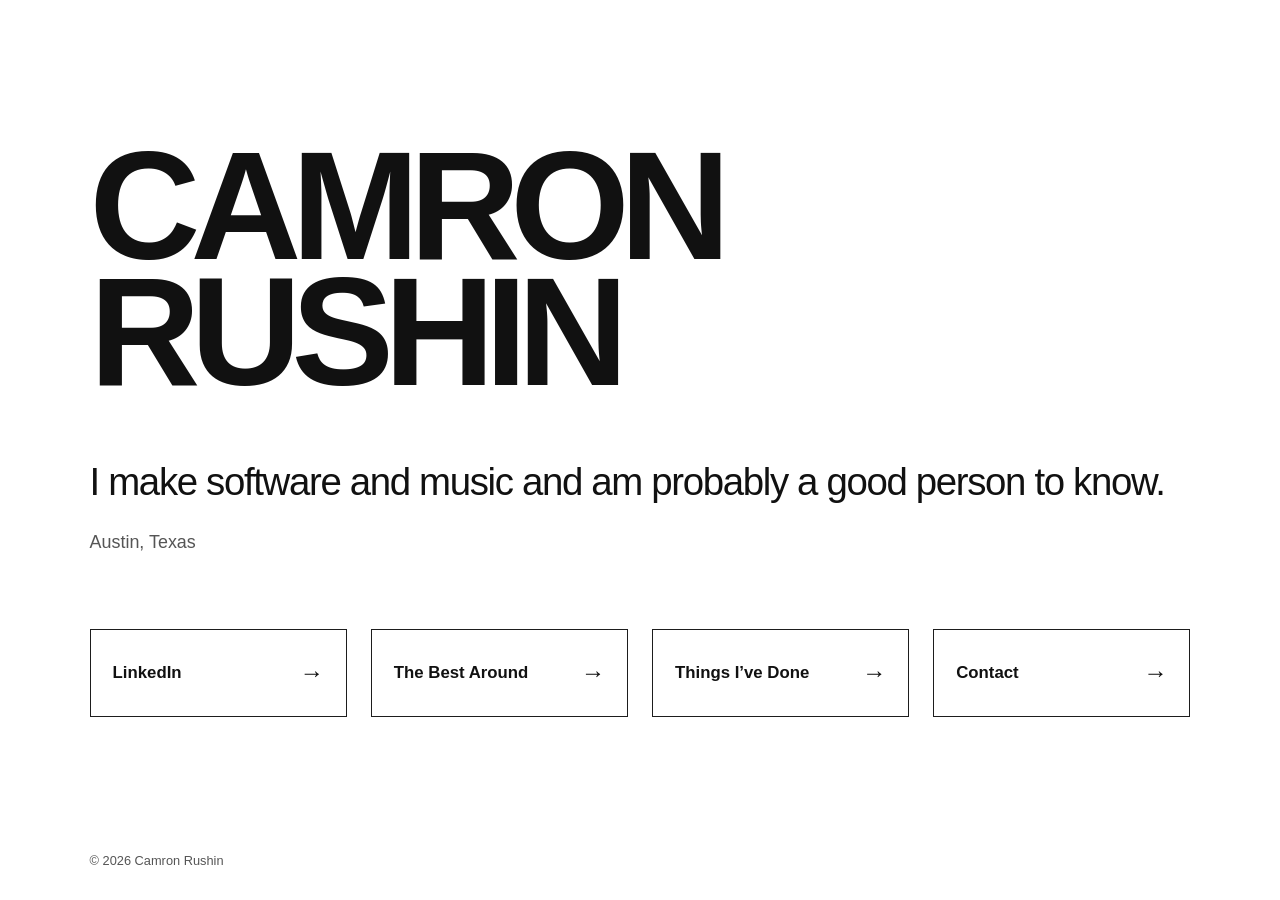
<file: index.html>
<!DOCTYPE html>
<html lang="en">
<head>
  <meta charset="UTF-8">
  <meta name="viewport" content="width=device-width, initial-scale=1.0">

  <title>Camron Rushin</title>
  <meta
    name="description"
    content="Camron Rushin. I make software and music."
  >

  <link rel="stylesheet" href="style.css">
  <link rel="icon" type="image/png" sizes="32x32" href="favicon.png">
  <link rel="apple-touch-icon" href="favicon.png">
</head>

<body>
  <main class="page">
    <section class="hero">

      <h1 class="name">
        <span>Camron</span>
        <span>Rushin</span>
      </h1>

      <div class="intro">
        <p class="tagline">I make software and music and am probably a good person to know. </p>
        <p class="location">Austin, Texas</p>
      </div>

      <nav class="links" aria-label="Primary navigation">

        <a
          class="link-card"
          href="https://www.linkedin.com/in/camronrushin/"
          target="_blank"
          rel="noopener noreferrer"
        >
          <span>LinkedIn</span>
          <span class="arrow" aria-hidden="true">→</span>
        </a>

        <a
          class="link-card"
          href="https://www.the-best-around.com/"
          target="_blank"
          rel="noopener noreferrer"
        >
          <span>The Best Around</span>
          <span class="arrow" aria-hidden="true">→</span>
        </a>

        <a class="link-card" href="things.html">
          <span>Things I’ve Done</span>
          <span class="arrow" aria-hidden="true">→</span>
        </a>

        <a class="link-card" href="mailto:camron.rushin@gmail.com">
          <span>Contact</span>
          <span class="arrow" aria-hidden="true">→</span>
        </a>

      </nav>

    </section>

    <footer class="footer">
      <p>© <span id="year"></span> Camron Rushin</p>
    </footer>
  </main>

  <script>
    document.getElementById("year").textContent =
      new Date().getFullYear();
  </script>
</body>
</html>
</file>
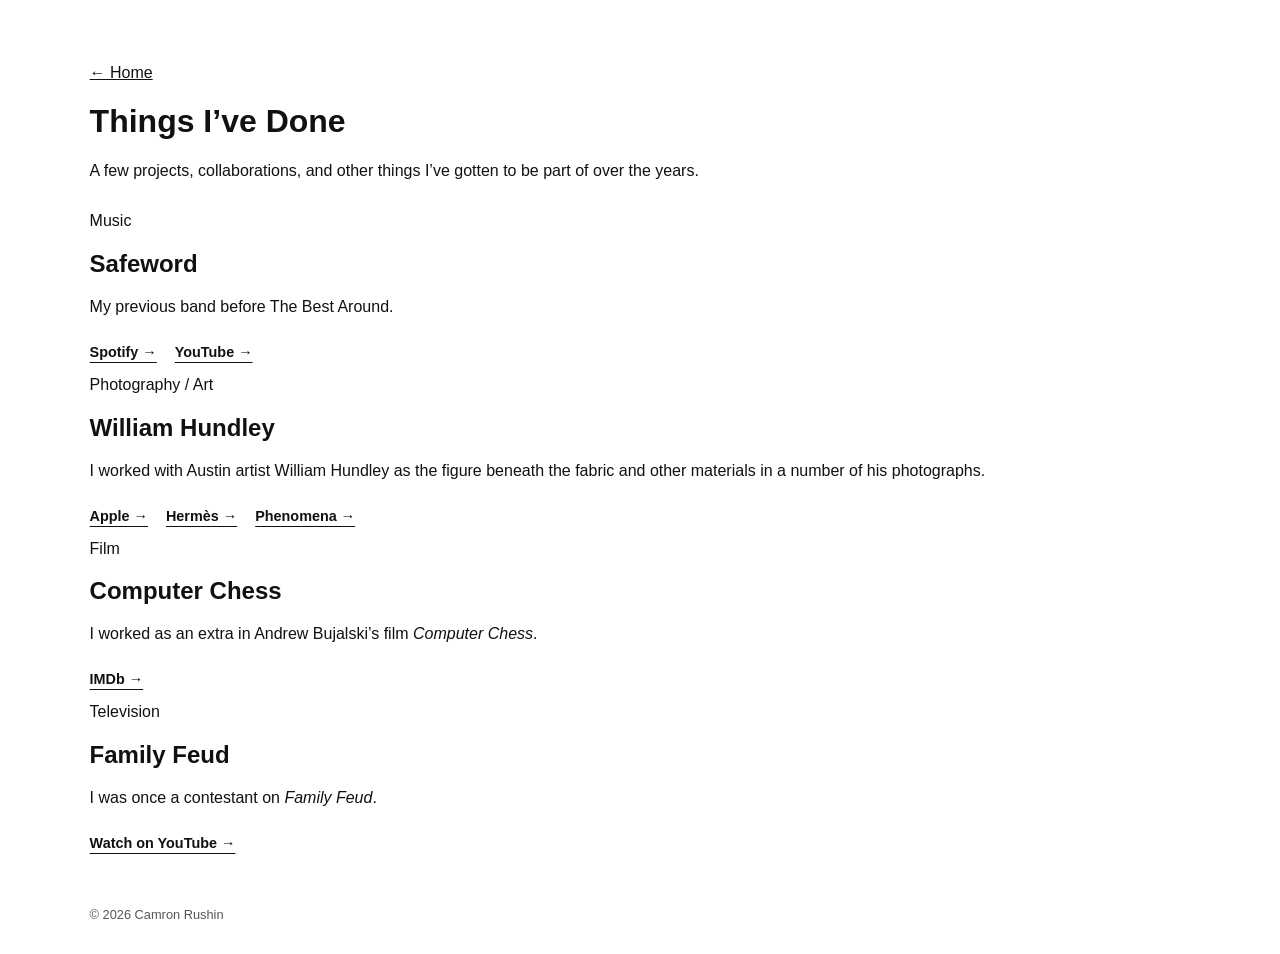
<file: things.html>
<!DOCTYPE html>
<html lang="en">
<head>
  <meta charset="UTF-8">
  <meta name="viewport" content="width=device-width, initial-scale=1.0">

  <title>Things I've Done — Camron Rushin</title>
  <meta
    name="description"
    content="A few projects, collaborations, and unusual things Camron Rushin has been part of."
  >

  <link rel="stylesheet" href="style.css">
  <link rel="icon" type="image/png" sizes="32x32" href="favicon.png">
  <link rel="apple-touch-icon" href="favicon.png">
</head>

<body>
  <main class="page">

    <header class="things-header">
      <a class="back-link" href="index.html">← Home</a>

      <h1 class="things-title">
        Things I’ve Done
      </h1>

      <p class="things-intro">
        A few projects, collaborations, and other things I’ve gotten to be part of over the years.
      </p>
    </header>

    <section class="things-grid">

      <article class="thing">
        <p class="thing-type">Music</p>

        <h2>Safeword</h2>

        <p>
          My previous band before The Best Around.
        </p>

        <div class="thing-links">
          <a
            href="https://open.spotify.com/artist/7ch6ftJ8K0jXrDK93wnSRD?si=j2NA8soQROeM-rizD2Ffqg"
            target="_blank"
            rel="noopener noreferrer"
          >
            Spotify →
          </a>

          <a
            href="https://www.youtube.com/@SafewordATX/videos"
            target="_blank"
            rel="noopener noreferrer"
          >
            YouTube →
          </a>
        </div>
      </article>

      <article class="thing">
        <p class="thing-type">Photography / Art</p>

        <h2>William Hundley</h2>

        <p>
          I worked with Austin artist William Hundley as the figure beneath the fabric
          and other materials in a number of his photographs.
        </p>

        <div class="thing-links">
          <a
            href="https://www.williamhundley.com/apple"
            target="_blank"
            rel="noopener noreferrer"
          >
            Apple →
          </a>

          <a
            href="https://www.williamhundley.com/hermes"
            target="_blank"
            rel="noopener noreferrer"
          >
            Hermès →
          </a>

          <a
            href="https://www.williamhundley.com/phenomena"
            target="_blank"
            rel="noopener noreferrer"
          >
            Phenomena →
          </a>
        </div>
      </article>

      <article class="thing">
        <p class="thing-type">Film</p>

        <h2>Computer Chess</h2>

        <p>
          I worked as an extra in Andrew Bujalski’s film <em>Computer Chess</em>.
        </p>

        <div class="thing-links">
          <a
            href="https://www.imdb.com/title/tt2007360/"
            target="_blank"
            rel="noopener noreferrer"
          >
            IMDb →
          </a>
        </div>
      </article>

      <article class="thing">
        <p class="thing-type">Television</p>

        <h2>Family Feud</h2>

        <p>
          I was once a contestant on <em>Family Feud</em>.
        </p>

        <div class="thing-links">
          <a
            href="https://www.youtube.com/watch?v=sopP8iHavss"
            target="_blank"
            rel="noopener noreferrer"
          >
            Watch on YouTube →
          </a>
        </div>
      </article>

    </section>

    <footer class="footer">
      <p>© <span id="year"></span> Camron Rushin</p>
    </footer>

  </main>

  <script>
    document.getElementById("year").textContent =
      new Date().getFullYear();
  </script>
</body>
</html>
</file>
<file: style.css>
:root {
  --background: #ffffff;
  --text: #111111;
  --muted: #555555;
  --border: #1d1d1d;
  --hover-background: #111111;
  --hover-text: #ffffff;
}

* {
  box-sizing: border-box;
}

html {
  font-size: 16px;
}

body {
  margin: 0;
  min-height: 100vh;

  background: var(--background);
  color: var(--text);

  font-family:
    Helvetica Neue,
    Helvetica,
    Arial,
    sans-serif;

  -webkit-font-smoothing: antialiased;
  text-rendering: optimizeLegibility;
}

a {
  color: inherit;
}

.page {
  min-height: 100vh;
  width: 100%;

  padding:
    clamp(32px, 5vw, 72px)
    clamp(24px, 7vw, 110px)
    32px;

  display: flex;
  flex-direction: column;
}

.hero {
  width: 100%;
  flex: 1;

  display: flex;
  flex-direction: column;
  justify-content: center;
}

.name {
  margin: 0;

  font-size: clamp(5rem, 12vw, 11rem);
  font-weight: 800;
  line-height: 0.82;
  letter-spacing: -0.065em;
  text-transform: uppercase;
}

.name span {
  display: block;
}

.intro {
  margin-top: clamp(40px, 5vw, 72px);
}

.tagline {
  margin: 0;

  font-size: clamp(1.7rem, 3vw, 3rem);
  font-weight: 400;
  letter-spacing: -0.035em;
}

.location {
  margin: 28px 0 0;

  color: var(--muted);
  font-size: clamp(1rem, 1.4vw, 1.25rem);
}

.links {
  margin-top: clamp(48px, 6vw, 82px);

  display: grid;
  grid-template-columns: repeat(4, 1fr);
  gap: 24px;
}

.link-card {
  min-height: 88px;
  padding: 24px 22px;

  border: 1.5px solid var(--border);

  display: flex;
  align-items: center;
  justify-content: space-between;
  gap: 20px;

  text-decoration: none;

  font-size: 1.05rem;
  font-weight: 600;

  transition:
    background-color 180ms ease,
    color 180ms ease,
    transform 180ms ease;
}

.link-card:hover,
.link-card:focus-visible {
  background: var(--hover-background);
  color: var(--hover-text);
  transform: translateY(-3px);
}

.link-card:focus-visible {
  outline: 3px solid #999999;
  outline-offset: 4px;
}

.arrow {
  font-size: 1.5rem;
  font-weight: 400;

  transition: transform 180ms ease;
}

.link-card:hover .arrow,
.link-card:focus-visible .arrow {
  transform: translateX(5px);
}

.footer {
  margin-top: 56px;

  color: var(--muted);
  font-size: 0.8rem;
}

.footer p {
  margin: 0;
}

/* Tablet */

@media (max-width: 900px) {
  .links {
    grid-template-columns: repeat(2, 1fr);
  }
}

/* Mobile */

@media (max-width: 600px) {
  .page {
    padding:
      28px
      20px
      24px;
  }

  .hero {
    justify-content: flex-start;
    padding-top: 10vh;
  }

  .name {
    font-size: clamp(4rem, 20vw, 7rem);
    line-height: 0.85;
  }

  .intro {
    margin-top: 38px;
  }

  .tagline {
    font-size: 1.8rem;
    line-height: 1.05;
  }

  .location {
    margin-top: 22px;
  }

  .links {
    margin-top: 48px;
    grid-template-columns: 1fr;
    gap: 14px;
  }

  .link-card {
    min-height: 72px;
  }

  .footer {
    margin-top: 42px;
  }
}

.thing-links {
  margin-top: 28px;

  display: flex;
  flex-wrap: wrap;
  gap: 18px;
}

.thing-links a {
  color: inherit;

  font-size: 0.9rem;
  font-weight: 700;
  text-decoration: underline;
  text-underline-offset: 5px;
  text-decoration-thickness: 1px;

  transition: opacity 180ms ease;
}

.thing-links a:hover,
.thing-links a:focus-visible {
  opacity: 0.55;
}

/* 404 */

.error-page {
  min-height: 80vh;

  display: flex;
  flex-direction: column;
  justify-content: center;
}

.error-code {
  margin: 0 0 24px;

  font-size: clamp(6rem, 18vw, 16rem);
  font-weight: 800;
  line-height: 0.8;
  letter-spacing: -0.07em;
}

.error-title {
  margin: 0;

  font-size: clamp(2.5rem, 5vw, 5rem);
  font-weight: 700;
  letter-spacing: -0.04em;
}

.error-copy {
  max-width: 600px;
  margin: 28px 0 0;

  color: var(--muted);
  font-size: 1.2rem;
  line-height: 1.5;
}

.error-link {
  display: inline-block;
  width: fit-content;
  margin-top: 42px;
  padding: 18px 22px;

  border: 1.5px solid var(--border);

  color: var(--text);
  text-decoration: none;
  font-weight: 600;

  transition:
    background-color 180ms ease,
    color 180ms ease,
    transform 180ms ease;
}

.error-link:hover,
.error-link:focus-visible {
  background: var(--text);
  color: var(--background);
  transform: translateY(-3px);
}

/* 404 page */

.error-layout {
  flex: 1;

  min-height: calc(100vh - 120px);

  display: grid;
  grid-template-columns: minmax(0, 1fr) minmax(300px, 0.8fr);
  align-items: center;
  gap: clamp(40px, 7vw, 100px);
}

.error-content {
  max-width: 760px;
}

.error-code {
  margin: 0;

  font-size: clamp(7rem, 12vw, 11rem);
  font-weight: 800;
  line-height: 0.8;
  letter-spacing: -0.07em;
}

.error-heading {
  max-width: 680px;
  margin: 48px 0 0;

  font-size: clamp(2.6rem, 4vw, 4.4rem);
  font-weight: 800;
  line-height: 0.96;
  letter-spacing: -0.055em;
}

.error-message {
  max-width: 560px;
  margin: 28px 0 0;

  color: var(--muted);

  font-size: clamp(1rem, 1.25vw, 1.2rem);
  line-height: 1.5;
}

.error-home {
  width: fit-content;
  min-width: 200px;

  margin-top: 34px;
  padding: 18px 22px;

  border: 1.5px solid var(--border);

  color: var(--text);
  text-decoration: none;

  display: flex;
  align-items: center;
  justify-content: space-between;
  gap: 30px;

  font-weight: 700;

  transition:
    background-color 180ms ease,
    color 180ms ease,
    transform 180ms ease;
}

.error-home:hover,
.error-home:focus-visible {
  background: var(--text);
  color: var(--background);
  transform: translateY(-3px);
}

.error-dog {
  display: flex;
  align-items: center;
  justify-content: center;
}

.error-dog img {
  display: block;

  width: min(100%, 460px);
  height: auto;

  filter: drop-shadow(0 16px 14px rgba(0, 0, 0, 0.1));
}


/* Tablet */

@media (max-width: 900px) {
  .error-layout {
    grid-template-columns: 1fr;
    min-height: auto;
    padding: 56px 0;
  }

  .error-dog {
    justify-content: flex-start;
  }

  .error-dog img {
    width: min(75%, 440px);
  }
}


/* Mobile */

@media (max-width: 600px) {
  .error-layout {
    padding: 42px 0;
    gap: 44px;
  }

  .error-code {
    font-size: clamp(6rem, 30vw, 8rem);
  }

  .error-heading {
    margin-top: 34px;

    font-size: clamp(2.3rem, 11vw, 3.6rem);
  }

  .error-message {
    margin-top: 22px;
  }

  .error-home {
    width: 100%;
  }

  .error-dog img {
    width: 100%;
    max-width: 420px;
  }
}
</file>
